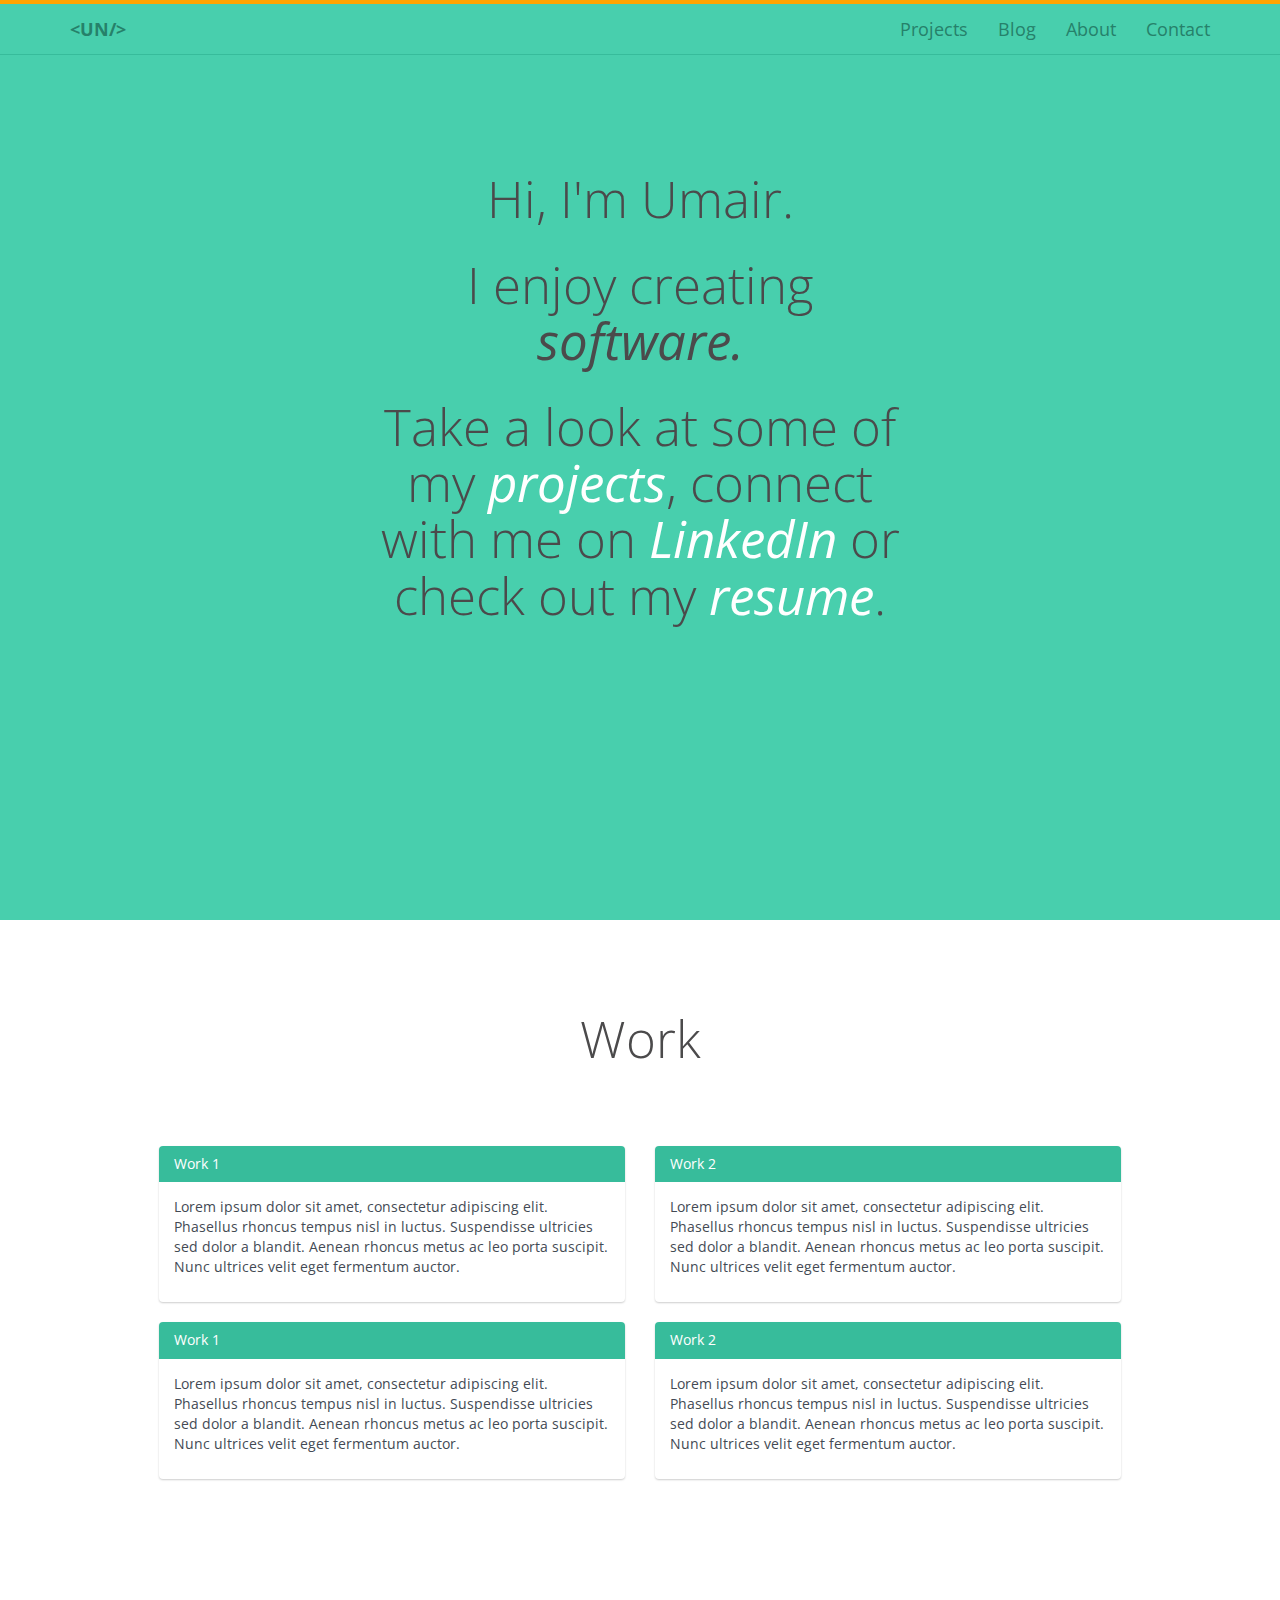
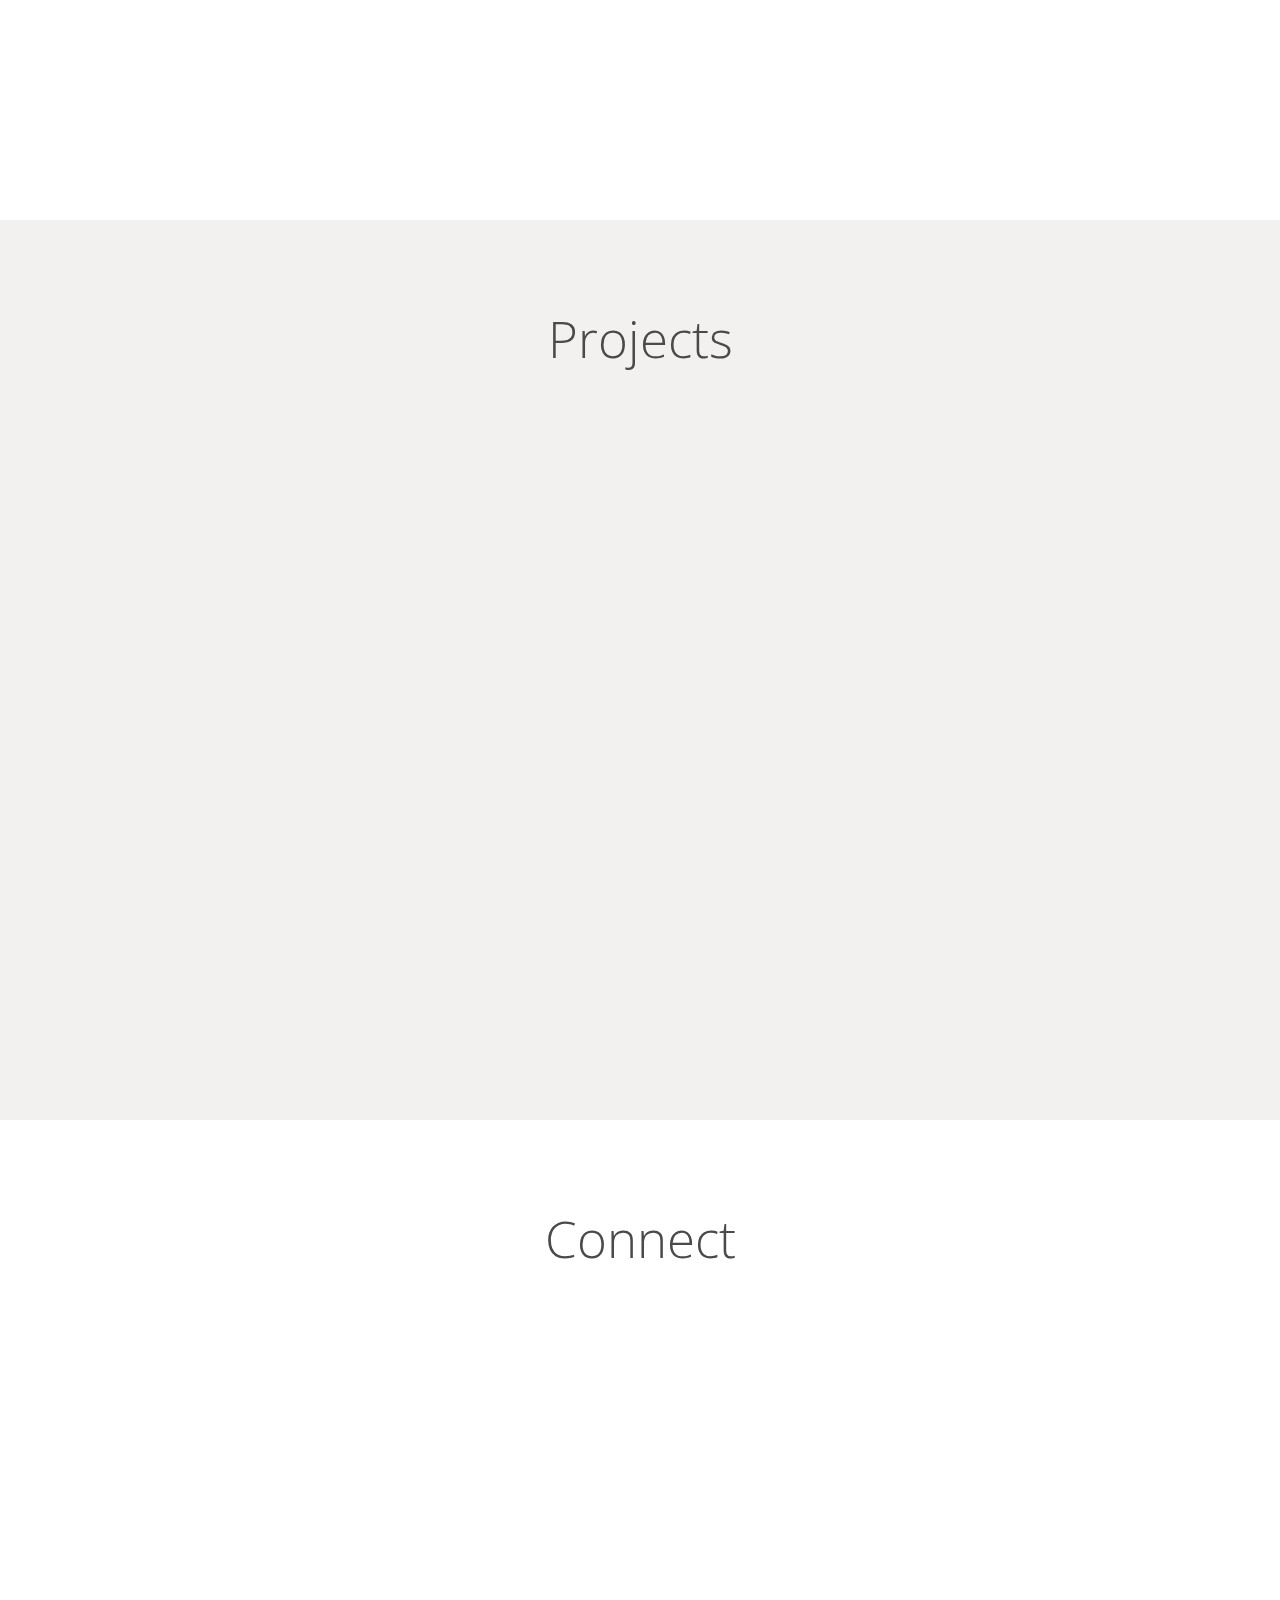
<file: index.html>
<html>
<head>
    <meta charset="utf-8">
    <meta http-equiv="X-UA-Compatible" content="IE=edge">
    <meta name="viewport" content="width=device-width, initial-scale=1">
<<<<<<< HEAD
    <link rel="stylesheet" href="https://maxcdn.bootstrapcdn.com/bootstrap/3.3.4/css/bootstrap.min.css">
    <link rel="stylesheet" href="bootflat/css/bootflat.css">
	<link rel="stylesheet" href="css/style.css">
	<link href="http://fonts.googleapis.com/css?family=Open+Sans:400,300,600,800,700,400italic,600italic,700italic,800italic,300italic" rel="stylesheet" type="text/css">
    <script src="https://ajax.googleapis.com/ajax/libs/jquery/2.1.4/jquery.min.js"></script>
    <script src="https://maxcdn.bootstrapcdn.com/bootstrap/3.3.4/js/bootstrap.min.js"></script>
=======
    <link rel="stylesheet" href="https://netdna.bootstrapcdn.com/bootstrap/3.3.0/css/bootstrap.min.css">
    <link rel="stylesheet" href="bootflat/css/bootflat.css">
    <link rel="stylesheet" href="css/style.css">
    <link href="http://fonts.googleapis.com/css?family=Open+Sans:400,300,600,800,700,400italic,600italic,700italic,800italic,300italic" rel="stylesheet" type="text/css">
>>>>>>> 049b8923e5ddb20b34a8a043e2a414d1861e7f49
    <script type="text/javascript" src="js/main.js"></script>
    <title>Umair Naveed's blog</title>
</head>
<body>
    <div class="container-fluid">
        <div class="row mint-1">
            <nav class="navbar navbar-default navbar-fixed-top mint-1">
                <div class="row">
                    <div class="accent hstretch golden-yellow"></div>
                </div>
                <div class="container">

                    <div class="navbar-header">
                        <button type="button" class="navbar-toggle collapsed" data-toggle="collapse" data-target="#navbar" aria-expanded="false" aria-controls="navbar">
                            <span class="sr-only">Toggle navigation</span>
                            <span class="icon-bar"></span>
                            <span class="icon-bar"></span>
                            <span class="icon-bar"></span>
                        </button>
                        <h3 class="big"><a class="navbar-brand" href="#">&lt;un/&gt;</a></h3>
                    </div>
                    <div id="navbar" class="navbar-collapse collapse">
                        <ul class="nav navbar-nav navbar-right">
                            <li><a href="#">Projects</a></li>
                            <li><a href="#">Blog</a></li>
                            <li><a href="#">About</a></li>
                            <li><a href="#">Contact</a></li>
                        </ul>
                    </div><!--/.nav-collapse -->
                </div>
            </nav>
        </div>
    <!--</div>-->
        <!-- Splash -->
        <section class="mint-1">
            <div class="row">
                <div class="col-xs-12 col-sm-12 col-md-6 col-md-offset-3 mint-1 upper-padding">
                    <h1 class="skinny dark-gray">Hi, I'm Umair.</h1>
                    <h1 class="skinny dark-gray">I enjoy creating <span class="emphasis">software.</span></h1>
                    <h1 class="skinny dark-gray">Take a look at some of my <a href="#projects" class="emphasis">projects</a>,
                        connect with me on <a href="#connect" class="emphasis">LinkedIn</a> or check out my <a href="#work" class="emphasis">resume</a>.</h1>
                </div>
            </div>
        </section>
        <section>
            <div class="row">
                <h1 class="skinny title dark-gray" id="work">Work</h1>
                <div class="col-md-1"></div>
                <div class="col-md-10">
                    <div class="row">
                        <div class="col-xs-12 col-sm-12 col-md-6">
                            <div class="panel panel-info">
                                <div class="panel-heading">
                                    <h3 class="panel-title">Work 1</h3>
                                </div>
                                <div class="panel-body">
                                    <p>Lorem ipsum dolor sit amet, consectetur adipiscing elit. Phasellus rhoncus tempus nisl in luctus.
                                        Suspendisse ultricies sed dolor a blandit. Aenean rhoncus metus ac leo porta suscipit.
                                        Nunc ultrices velit eget fermentum auctor. </p>
                                </div>
                            </div>
                        </div>
                        <div class="col-xs-12 col-sm-12 col-md-6">
                            <div class="panel panel-info">
                                <div class="panel-heading">
                                    <h3 class="panel-title">Work 2</h3>
                                </div>
                                <div class="panel-body">
                                    <p>Lorem ipsum dolor sit amet, consectetur adipiscing elit. Phasellus rhoncus tempus nisl in luctus.
                                        Suspendisse ultricies sed dolor a blandit. Aenean rhoncus metus ac leo porta suscipit.
                                        Nunc ultrices velit eget fermentum auctor. </p>
                                </div>
                            </div>
                        </div>
                    </div>
                    <div class="row">
                        <div class="col-xs-12 col-sm-12 col-md-6">
                            <div class="panel panel-info">
                                <div class="panel-heading">
                                    <h3 class="panel-title">Work 1</h3>
                                </div>
                                <div class="panel-body">
                                    <p>Lorem ipsum dolor sit amet, consectetur adipiscing elit. Phasellus rhoncus tempus nisl in luctus.
                                        Suspendisse ultricies sed dolor a blandit. Aenean rhoncus metus ac leo porta suscipit.
                                        Nunc ultrices velit eget fermentum auctor. </p>
                                </div>
                            </div>
                        </div>
                        <div class="col-xs-12 col-sm-12 col-md-6">
                            <div class="panel panel-info">
                                <div class="panel-heading">
                                    <h3 class="panel-title">Work 2</h3>
                                </div>
                                <div class="panel-body">
                                    <p>Lorem ipsum dolor sit amet, consectetur adipiscing elit. Phasellus rhoncus tempus nisl in luctus.
                                        Suspendisse ultricies sed dolor a blandit. Aenean rhoncus metus ac leo porta suscipit.
                                        Nunc ultrices velit eget fermentum auctor. </p>
                                </div>
                            </div>
                        </div>
                    </div>
                </div>
                <div class="col-md-1"></div>
            </div>
        </section>
        <section class="carrara">
            <div class="row">
                <h1 class="skinny dark-gray" id="projects">Projects</h1>
            </div>
        </section>
        <section>
            <div class="row">
                <h1 class="skinny dark-gray" id="connect">Connect</h1>
            </div>
        </section>
        <div class="row">
            <div class="accent hstretch golden-yellow"></div>
        </div>
    </div>
</body>
</html>
</file>
<file: css/style.css>
html, body {
    margin: 0;
    height:100%;
    width:100%;
    min-width:100%;
    padding:0;
}
body {
    /*padding-top: 60px;*/
}
/*@media (max-width: 979px) {*/
    /*body {*/
        /*padding-top: 0px;*/
    /*}*/
/*}*/
nav {
    max-width: 100%;
    min-width: 100%;
    margin: 0px;
    padding: 0px;
}
section {
    display: block;
    height:100%;
    min-width: 100%;
    width:100%;
    padding: 60px;
    box-sizing:border-box;
    overflow-y: auto;
}

/**
  *
  *  ----------  Styles for text ----------
  *
  **/
.all-caps {
    text-transform: uppercase;
}
.big {
    text-transform: uppercase;
    font-weight: bolder;
    text-align: center;
    display: block;
    text-decoration: overline;
    color: #16A085;
    padding: 0;
    margin: 0;
}
.big a {
	color: #16A085;
}
.emphasis {
    font-style: italic;
    font-weight: 400;
}

a.emphasis {
    color: #fff;
}

a.emphasis:hover {
    display: inline;
    color: #48CFAD;
    border-bottom: 3px solid #48cfad;
}
.giant {
    font-weight: 500;
    font-size: 5.5em;
    color: #fff;
    font-family: Arial;
    text-align: center;
}
.giant a {
    color: #16A085;
}
.highlighted  {
    background-color: #FFA400;
    color: #48CFAD;
    border: 5px solid #fff;
    border-top: none;
}
#navbar li {
    color: #d1293a;
}
#navbar  li:hover {
    color: #049372;
    background-color: #37BC9B;
    display: inline-block;
    border: 1px solid #fff;
    border-top: none;
}
#navbar  li:focus {
    background-color: #FFA400;
    color: #049372;
}
.navbar-right li {
    font-size:1.3em;
}
.nav-active {
    color: pink;
    font-size:0.25em;
}
.skinny {
    font-weight: 100;
    text-align: center;
    word-wrap: break-word;
}

.skinny.title {
    margin-bottom: 20px;
    padding-bottom: 60px;
}
/**
  *
  * ---------- Styles for divs ----------
  *
  **/
.accent {
    min-height: 4px;
}
.container-fluid {
    margin: 0;
    padding: 0;
}
.navbar {
    max-width: 100%;
}
.center-block {
    display: block;
    margin-left: auto;
    margin-right: auto;
}
.hstretch {
    width: 100%;
    min-width: 100%;
}
.upper-padding {
    padding-top: 60px;
}
.vstretch {
    height: 100%;
    min-height: 100%;
}
/**
  *
  * ---------- Colors ----------
  *
  **/
.carrara {
    background-color: #F2F1EF;
}
.golden-yellow {
    background-color: #FFA400;
}

.mint-1 {
    background-color: #48CFAD;
}
.mint-2 {
    background-color: #37BC9B;
}
.mountain-meadow {
    background-color: #16A085;
}
.observatory {
    background-color: #049372;
}

    /* Text */
.dark-gray {
    color: #4b4a4b;
}
.mountain-meadow-text {
    color: #16A085;
}
.white-text {
    color: #fff;
}
</file>
<file: bootflat/css/bootflat.css>
/*
 * bootflat 2.0.4
 *
 * Description: BOOTFLAT is an open source Flat UI KIT based on Bootstrap 3.2.0 CSS framework. It provides a faster, easier and less repetitive way for web developers to create elegant web apps.
 *
 * Homepage: http://bootflat.github.com/
 *
 * By @Flathemes <info@flathemes.com>
 *
 * Last modify time: 2014-09-03
 *
 * Licensed under the MIT license. Please see LICENSE for more information.
 *
 * Copyright 2013 FLATHEMES.
 *
 */

/**
 * typography
 * --------------------------------------------------
 */
body {
  font-family: 'Open Sans', 'Helvetica Neue', Helvetica, Arial, sans-serif;
  color: #434a54;
  background-color: white;
}

a {
  color: #3bafda;
  text-decoration: none;
}
a:hover, a:focus {
  color: #4fc1e9;
  text-decoration: none;
}
a:focus {
  outline: none;
}

h1,
h2,
h3,
h4,
h5,
h6,
.h1,
.h2,
.h3,
.h4,
.h5,
.h6 {
  font-family: inherit;
  font-weight: 700;
  line-height: 1.1;
  color: inherit;
}

h1 small,
h2 small,
h3 small,
h4 small,
h5 small,
h6 small,
.h1 small,
.h2 small,
.h3 small,
.h4 small,
.h5 small,
.h6 small {
  color: #e7e9ec;
}

h1,
h2,
h3 {
  margin-top: 30px;
  margin-bottom: 15px;
}

h4,
h5,
h6 {
  margin-top: 15px;
  margin-bottom: 15px;
}

h6 {
  font-weight: normal;
}

h1,
.h1 {
  font-size: 51px;
}

h2,
.h2 {
  font-size: 43px;
}

h3,
.h3 {
  font-size: 30px;
}

h4,
.h4 {
  font-size: 19px;
}

h5,
.h5 {
  font-size: 18px;
}

h6,
.h6 {
  font-size: 14px;
}

blockquote {
  border-left: 3px solid #ccd1d9;
}

.img-rounded {
          border-radius: 4px;

  -webkit-border-radius: 4px;
     -moz-border-radius: 4px;
}

.img-comment {
  margin: 24px 0;
  font-size: 15px;
  font-style: italic;
  line-height: 1.2;
}

/**
 * button
 * --------------------------------------------------
 */
.btn {
  color: white;
}
.btn, .btn.disabled, .btn[disabled] {
  background-color: #aab2bd;
  border-color: #aab2bd;
}
.btn:hover, .btn:focus, .btn:active, .btn.active {
  color: white;
  background-color: #ccd1d9;
  border-color: #ccd1d9;
  outline: none !important;
}
.btn:active, .btn.active {
  -webkit-box-shadow: inset 0 1px 2px rgba(0, 0, 0, .125);
     -moz-box-shadow: inset 0 1px 2px rgba(0, 0, 0, .125);
          box-shadow: inset 0 1px 2px rgba(0, 0, 0, .125);
}
.btn.disabled, .btn[disabled] {
  filter: alpha(opacity=45);
  opacity: .45;
}
.btn-link, .btn-link:hover, .btn-link:focus, .btn-link:active, .btn-link.active, .btn-link.disabled, .btn-link[disabled] {
  color: #3bafda;
  background-color: transparent;
  border-color: transparent;
  -webkit-box-shadow: none;
     -moz-box-shadow: none;
          box-shadow: none;
}
.btn-link:hover, .btn-link:focus {
  text-decoration: underline;
}
.btn-default {
  color: #434a54;
  border-color: #aab2bd !important;
}
.btn-default:hover, .btn-default:focus, .btn-default:active, .btn-default.active {
  background-color: #ccd1d9;
  border-color: #ccd1d9;
}
.btn-default, .btn-default.disabled, .btn-default[disabled] {
  background-color: white;
}
.open .dropdown-toggle.btn-default {
  background-color: #ccd1d9;
  border-color: #ccd1d9;
}
.btn-primary, .btn-primary:active, .btn-primary.active, .btn-primary.disabled, .btn-primary[disabled] {
  background-color: #3bafda;
  border-color: #3bafda;
}
.btn-primary:hover, .btn-primary:focus {
  background-color: #4fc1e9;
  border-color: #4fc1e9;
}
.open .dropdown-toggle.btn-primary {
  background-color: #4fc1e9;
  border-color: #4fc1e9;
}
.btn-info, .btn-info:active, .btn-info.active, .btn-info.disabled, .btn-info[disabled] {
  background-color: #37bc9b;
  border-color: #37bc9b;
}
.btn-info:hover, .btn-info:focus {
  background-color: #48cfad;
  border-color: #48cfad;
}
.open .dropdown-toggle.btn-info {
  background-color: #48cfad;
  border-color: #48cfad;
}
.btn-success, .btn-success:active, .btn-success.active, .btn-success.disabled, .btn-success[disabled] {
  background-color: #8cc152;
  border-color: #8cc152;
}
.btn-success:hover, .btn-success:focus {
  background-color: #a0d468;
  border-color: #a0d468;
}
.open .dropdown-toggle.btn-success {
  background-color: #a0d468;
  border-color: #a0d468;
}
.btn-warning, .btn-warning:active, .btn-warning.active, .btn-warning.disabled, .btn-warning[disabled] {
  background-color: #f6bb42;
  border-color: #f6bb42;
}
.btn-warning:hover, .btn-warning:focus {
  background-color: #ffce54;
  border-color: #ffce54;
}
.open .dropdown-toggle.btn-warning {
  background-color: #ffce54;
  border-color: #ffce54;
}
.btn-danger, .btn-danger:active, .btn-danger.active, .btn-danger.disabled, .btn-danger[disabled],
.btn-danger .open .dropdown-toggle.btn {
  background-color: #da4453;
  border-color: #da4453;
}
.btn-danger:hover, .btn-danger:focus {
  background-color: #ed5565;
  border-color: #ed5565;
}
.open .dropdown-toggle.btn-danger {
  background-color: #ed5565;
  border-color: #ed5565;
}

/**
 * button-group
 * --------------------------------------------------
 */
.btn-group.open .dropdown-toggle {
  -webkit-box-shadow: inset 0 1px 2px rgba(0, 0, 0, .125);
     -moz-box-shadow: inset 0 1px 2px rgba(0, 0, 0, .125);
          box-shadow: inset 0 1px 2px rgba(0, 0, 0, .125);
}
.btn-group .btn {
  border-left-color: #96a0ad;
}
.btn-group.open .btn-default.dropdown-toggle, .btn-group .btn-default:focus, .btn-group .btn-default:active, .btn-group .btn-default.active {
  color: white;
}
.btn-group .btn-primary, .btn-group .btn-primary:focus, .btn-group .btn-primary:active, .btn-group .btn-primary.active {
  border-left-color: #269ecb;
}
.btn-group .btn-success, .btn-group .btn-success:focus, .btn-group .btn-success:active, .btn-group .btn-success.active {
  border-left-color: #7ab03f;
}
.btn-group .btn-warning, .btn-group .btn-warning:focus, .btn-group .btn-warning:active, .btn-group .btn-warning.active {
  border-left-color: #efa50b;
}
.btn-group .btn-danger, .btn-group .btn-danger:focus, .btn-group .btn-danger:active, .btn-group .btn-danger.active {
  border-left-color: #d1293a;
}
.btn-group .btn-info, .btn-group .btn-info:focus, .btn-group .btn-info:active, .btn-group .btn-info.active {
  border-left-color: #2fa084;
}
.btn-group .btn:first-child, .btn-group .btn-primary:first-child, .btn-group .btn-success:first-child, .btn-group .btn-warning:first-child, .btn-group .btn-danger:first-child, .btn-group .btn-info:first-child {
  border-left-color: transparent;
}

.btn-group-vertical .btn, .btn-group-vertical .btn-group .btn-primary {
  border-top-color: #96a0ad !important;
}
.btn-group-vertical .btn-primary, .btn-group-vertical .btn-primary:focus, .btn-group-vertical .btn-primary:active, .btn-group-vertical .btn-primary.active, .btn-group-vertical .btn-group .btn-primary {
  border-top-color: #269ecb !important;
}
.btn-group-vertical .btn-success, .btn-group-vertical .btn-success:focus, .btn-group-vertical .btn-success:active, .btn-group-vertical .btn-success.active, .btn-group-vertical .btn-group .btn-success {
  border-top-color: #7ab03f !important;
}
.btn-group-vertical .btn-warning, .btn-group-vertical .btn-warning:focus, .btn-group-vertical .btn-warning:active, .btn-group-vertical .btn-warning.active, .btn-group-vertical .btn-group .btn-warning {
  border-top-color: #efa50b !important;
}
.btn-group-vertical .btn-danger, .btn-group-vertical .btn-danger:focus, .btn-group-vertical .btn-danger:active, .btn-group-vertical .btn-danger.active, .btn-group-vertical .btn-group .btn-danger {
  border-top-color: #d1293a !important;
}
.btn-group-vertical .btn-info, .btn-group-vertical .btn-info:focus, .btn-group-vertical .btn-info:active, .btn-group-vertical .btn-info.active, .btn-group-vertical .btn-group .btn-info {
  border-top-color: #2fa084 !important;
}
.btn-group-vertical .btn:not(.btn-default):first-child, .btn-group-vertical .btn-primary:first-child, .btn-group-vertical .btn-success:first-child, .btn-group-vertical .btn-warning:first-child, .btn-group-vertical .btn-danger:first-child, .btn-group-vertical .btn-info:first-child {
  border-top: none;
}

/**
 * labels and badges
 * --------------------------------------------------
 */
.label,
.badge {
  background-color: #aab2bd;
}

.label-default,
.badge-default {
  color: #434a54;
  background-color: white;
  border: 1px solid #aab2bd;
}

.label-primary,
.badge-primary {
  background-color: #3bafda;
  border-color: #3bafda;
}

.label-success,
.badge-success {
  background-color: #8cc152;
  border-color: #8cc152;
}

.label-danger,
.badge-danger {
  background-color: #da4453;
  border-color: #da4453;
}

.label-warning,
.badge-warning {
  background-color: #f6bb42;
  border-color: #f6bb42;
}

.label-info,
.badge-info {
  background-color: #37bc9b;
  border-color: #37bc9b;
}

/**
 * tooltip
 * --------------------------------------------------
 */
.tooltip-inner {
  color: white;
  background-color: #434a54;
}
.tooltip.top .tooltip-arrow, .tooltip.top-left .tooltip-arrow, .tooltip.top-right .tooltip-arrow {
  border-top-color: #434a54;
}
.tooltip.right .tooltip-arrow {
  border-right-color: #434a54;
}
.tooltip.left .tooltip-arrow {
  border-left-color: #434a54;
}
.tooltip.bottom .tooltip-arrow, .tooltip.bottom-left .tooltip-arrow, .tooltip.bottom-right .tooltip-arrow {
  border-bottom-color: #434a54;
}

/**
 * popover
 * --------------------------------------------------
 */
.popover {
  color: white;
  background-color: #434a54;
  border-color: #434a54;
}
.popover-title {
  padding-bottom: 0;
  font-weight: bold;
  color: #aab2bd;
  background-color: transparent;
  border-bottom: none;
}
.popover.top .arrow, .popover.top .arrow:after {
  border-top-color: #434a54;
}
.popover.right .arrow, .popover.right .arrow:after {
  border-right-color: #434a54;
}
.popover.bottom .arrow, .popover.bottom .arrow:after {
  border-bottom-color: #434a54;
}
.popover.left .arrow, .popover.left .arrow:after {
  border-left-color: #434a54;
}

/**
 * progress
 * --------------------------------------------------
 */
.progress {
  background-color: #e6e9ed;
  -webkit-box-shadow: none;
     -moz-box-shadow: none;
          box-shadow: none;
}
.progress-bar {
  background-color: #3bafda;
  -webkit-box-shadow: none;
     -moz-box-shadow: none;
          box-shadow: none;
}
.progress-bar-success {
  background-color: #8cc152;
}
.progress-bar-info {
  background-color: #37bc9b;
}
.progress-bar-warning {
  background-color: #f6bb42;
}
.progress-bar-danger {
  background-color: #da4453;
}

/**
 * breadcrumb
 * --------------------------------------------------
 */
.breadcrumb {
  color: #434a54;
  background-color: #e6e9ed;
}
.breadcrumb > .active {
  color: #434a54;
}
.breadcrumb a {
  color: #3bafda;
}

.breadcrumb-arrow {
  height: 36px;
  padding: 0;
  line-height: 36px;
  list-style: none;
  background-color: #e6e9ed;
}
.breadcrumb-arrow li:first-child a {
          border-radius: 4px 0 0 4px;

  -webkit-border-radius: 4px 0 0 4px;
     -moz-border-radius: 4px 0 0 4px;
}
.breadcrumb-arrow li, .breadcrumb-arrow li a, .breadcrumb-arrow li span {
  display: inline-block;
  vertical-align: top;
}
.breadcrumb-arrow li:not(:first-child) {
  margin-left: -5px;
}
.breadcrumb-arrow li + li:before {
  padding: 0;
  content: "";
}
.breadcrumb-arrow li span {
  padding: 0 10px;
}
.breadcrumb-arrow li a, .breadcrumb-arrow li:not(:first-child) span {
  height: 36px;
  padding: 0 10px 0 25px;
  line-height: 36px;
}
.breadcrumb-arrow li:first-child a {
  padding: 0 10px;
}
.breadcrumb-arrow li a {
  position: relative;
  color: white;
  text-decoration: none;
  background-color: #3bafda;
  border: 1px solid #3bafda;
}
.breadcrumb-arrow li:first-child a {
  padding-left: 10px;
}
.breadcrumb-arrow li a:before, .breadcrumb-arrow li a:after {
  position: absolute;
  top: -1px;
  width: 0;
  height: 0;
  content: '';
  border-top: 18px solid transparent;
  border-bottom: 18px solid transparent;
}
.breadcrumb-arrow li a:before {
  right: -10px;
  z-index: 3;
  border-left-color: #3bafda;
  border-left-style: solid;
  border-left-width: 11px;
}
.breadcrumb-arrow li a:after {
  right: -11px;
  z-index: 2;
  border-left: 11px solid #2494be;
}
.breadcrumb-arrow li a:hover, .breadcrumb-arrow li a:focus {
  background-color: #4fc1e9;
  border: 1px solid #4fc1e9;
}
.breadcrumb-arrow li a:hover:before, .breadcrumb-arrow li a:focus:before {
  border-left-color: #4fc1e9;
}
.breadcrumb-arrow li a:active {
  background-color: #2494be;
  border: 1px solid #2494be;
}
.breadcrumb-arrow li a:active:before, .breadcrumb-arrow li a:active:after {
  border-left-color: #2494be;
}
.breadcrumb-arrow li span {
  color: #434a54;
}

/**
 * pagination
 * --------------------------------------------------
 */
.pagination > li > a, .pagination > li > span {
  color: #434a54;
  background-color: white;
  border-color: #ccd1d9;
}
.pagination > li > a:hover, .pagination > li > span:hover, .pagination > li > a:focus, .pagination > li > span:focus {
  color: white;
  background-color: #ccd1d9;
  border-color: #ccd1d9;
}
.pagination > .active > a, .pagination > .active > span, .pagination > .active > a:hover, .pagination > .active > span:hover, .pagination > .active > a:focus, .pagination > .active > span:focus {
  color: white;
  background-color: #8cc152;
  border-color: #8cc152;
}
.pagination > .disabled > span, .pagination > .disabled > span:hover, .pagination > .disabled > span:focus, .pagination > .disabled > a, .pagination > .disabled > a:hover, .pagination > .disabled > a:focus {
  color: #e6e9ed;
  background-color: white;
  border-color: #ccd1d9;
}

/**
 * pager
 * --------------------------------------------------
 */
.pager li > a, .pager li > span {
  color: white;
  background-color: #8cc152;
  border-color: #8cc152;
}
.pager li > a:hover, .pager li > a:focus {
  background-color: #a0d468;
  border-color: #a0d468;
}
.pager .disabled > a, .pager .disabled > a:hover, .pager .disabled > a:focus, .pager .disabled > span {
  color: #e6e9ed;
  background-color: white;
  border-color: #e6e9ed;
}

/**
 * form
 * --------------------------------------------------
 */
.form-control {
  color: #434a54;
  border-color: #aab2bd;
}
.form-control, .form-control:focus {
  -webkit-box-shadow: none;
     -moz-box-shadow: none;
          box-shadow: none;
}
.form-control:focus {
  border-color: #3bafda;
}
.form-control::-moz-placeholder, .form-control:-ms-input-placeholder, .form-control::-webkit-input-placeholder {
  color: #e6e9ed;
}
.form-control.disabled, .form-control[disabled] {
  background-color: #e6e9ed;
  border-color: #e6e9ed;
}

.input-group-btn .btn + .btn {
  border-color: #96a0ad;
  border-style: solid;
  border-width: 1px;
}
.input-group-btn .btn + .btn.btn-default {
  border-color: #ededed;
}
.input-group-btn .btn + .btn.btn-primary {
  border-color: #269ecb;
}
.input-group-btn .btn + .btn.btn-info {
  border-color: #2fa084;
}
.input-group-btn .btn + .btn.btn-success {
  border-color: #7ab03f;
}
.input-group-btn .btn + .btn.btn-warning {
  border-color: #f4af20;
}
.input-group-btn .btn + .btn.btn-danger {
  border-color: #d1293a;
}

.input-group-addon {
  color: white;
  background-color: #aab2bd;
  border-color: #96a0ad;
}
.input-group-addon .radio, .input-group-addon .checkbox {
  margin: -3px 0 -4px !important;
}

.form-search .search-query, .form-search .search-query:first-child, .form-search .search-query:last-child {
  padding: 0 17px;
          border-radius: 17px;

  -webkit-border-radius: 17px;
     -moz-border-radius: 17px;
}
.input-group .form-control:last-child {
          border-top-left-radius: 0;
          border-bottom-left-radius: 0;

  -webkit-border-top-left-radius: 0;
  -moz-border-radius-topleft: 0;
  -webkit-border-bottom-left-radius: 0;
  -moz-border-radius-bottomleft: 0;
}
.input-group .form-control:first-child {
          border-top-right-radius: 0;
          border-bottom-right-radius: 0;

  -webkit-border-top-right-radius: 0;
  -moz-border-radius-topright: 0;
  -webkit-border-bottom-right-radius: 0;
  -moz-border-radius-bottomright: 0;
}
.form-search .btn {
          border-radius: 17px;

  -webkit-border-radius: 17px;
     -moz-border-radius: 17px;
}

.search-only {
  position: relative;
}
.search-only .search-icon {
  position: absolute;
  top: 2px;
  left: 8.5px;
  z-index: 20;
  width: 30px;
  font-size: 17px;
  line-height: 30px;
  color: #e6e9ed;
  text-align: center;
}
.search-only .form-control:last-child {
  padding-left: 40px;
}

.has-success .help-block, .has-success .control-label, .has-success .radio, .has-success .checkbox, .has-success .radio-inline, .has-success .checkbox-inline {
  color: #8cc152;
}
.has-success .form-control {
  border-color: #8cc152;
  -webkit-box-shadow: none;
     -moz-box-shadow: none;
          box-shadow: none;
}
.has-success .form-control:focus {
  border-color: #8cc152;
  -webkit-box-shadow: none;
     -moz-box-shadow: none;
          box-shadow: none;
}
.has-success .input-group-addon {
  background-color: #8cc152;
  border-color: #8cc152;
}
.has-success .form-control-feedback {
  color: #8cc152;
}

.has-warning .help-block, .has-warning .control-label, .has-warning .radio, .has-warning .checkbox, .has-warning .radio-inline, .has-warning .checkbox-inline {
  color: #f6bb42;
}
.has-warning .form-control {
  border-color: #f6bb42;
  -webkit-box-shadow: none;
     -moz-box-shadow: none;
          box-shadow: none;
}
.has-warning .form-control:focus {
  border-color: #f6bb42;
  -webkit-box-shadow: none;
     -moz-box-shadow: none;
          box-shadow: none;
}
.has-warning .input-group-addon {
  background-color: #f6bb42;
  border-color: #f6bb42;
}
.has-warning .form-control-feedback {
  color: #f6bb42;
}

.has-error .help-block, .has-error .control-label, .has-error .radio, .has-error .checkbox, .has-error .radio-inline, .has-error .checkbox-inline {
  color: #da4453;
}
.has-error .form-control {
  border-color: #da4453;
  -webkit-box-shadow: none;
     -moz-box-shadow: none;
          box-shadow: none;
}
.has-error .form-control:focus {
  border-color: #da4453;
  -webkit-box-shadow: none;
     -moz-box-shadow: none;
          box-shadow: none;
}
.has-error .input-group-addon {
  background-color: #da4453;
  border-color: #da4453;
}
.has-error .form-control-feedback {
  color: #da4453;
}

/**
 * stepper
 * --------------------------------------------------
 */
.stepper .stepper-input {
  overflow: hidden;

  -moz-appearance: textfield;
}
.stepper .stepper-input::-webkit-inner-spin-button, .stepper .stepper-input::-webkit-outer-spin-button {
  -webkit-appearance: none;
  margin: 0;
}
.stepper .stepper-arrow {
  position: absolute;
  right: 15px;
  display: block;
  width: 20px;
  height: 50%;
  text-indent: -99999px;
  cursor: pointer;
  background-color: #3bafda;
}
.stepper .stepper-arrow:hover, .stepper .stepper-arrow:active {
  background-color: #4fc1e9;
}
.stepper .up {
  top: 0;
  border: 1px solid #269ecb;
          border-top-right-radius: 3px;

  -webkit-border-top-right-radius: 3px;
  -moz-border-radius-topright: 3px;
}
.stepper .down {
  bottom: 0;
          border-bottom-right-radius: 3px;

  -webkit-border-bottom-right-radius: 3px;
  -moz-border-radius-bottomright: 3px;
}
.stepper .up::before, .stepper .down::before {
  position: absolute;
  width: 0;
  height: 0;
  content: "";
  border-right: 4px solid transparent;
  border-left: 4px solid transparent;
}
.stepper .up::before {
  top: 5px;
  left: 5px;
  border-bottom: 4px solid white;
}
.stepper .down:before {
  bottom: 5px;
  left: 6px;
  border-top: 4px solid white;
}
.stepper.disabled .stepper-arrow {
  background-color: #3bafda;
  filter: alpha(opacity=45);
  opacity: .45;
}

.selecter {
  position: relative;
  z-index: 1;
  display: block;
  max-width: 100%;
  outline: none;
  /* Open */
  /* 'Cover' Positioning */
  /* 'Bottom' Positioning */
  /* 'Bottom' + 'Cover' Positioning */
  /* Multiple Select */
  /* 'Disabled' State */
  /* Scroller Support */
}
.selecter .selecter-element {
  position: absolute;
  left: 0;
  z-index: 0;
  display: none;
  width: 100%;
  height: 100%;
  filter: alpha(opacity=0);
  opacity: 0;

  *left: -999999px;
}
.selecter .selecter-element, .selecter .selecter-element:focus {
  outline: none;

  -webkit-tap-highlight-color: rgba(255, 255, 255, 0);
  -webkit-tap-highlight-color: transparent;
}
.selecter .selecter-selected {
  position: relative;
  z-index: 2;
  display: block;
  padding: 6px 10px;
  overflow: hidden;
  text-overflow: clip;
  cursor: pointer;
  background-color: white;
  border: 1px solid #aab2bd;
          border-radius: 4px;

  -webkit-border-radius: 4px;
     -moz-border-radius: 4px;
}
.selecter .selecter-selected:after {
  position: absolute;
  top: 14px;
  right: 10px;
  width: 0;
  height: 0;
  content: "";
  border-top: 4px solid black;
  border-right: 4px solid transparent;
  border-left: 4px solid transparent;
}
.selecter .selecter-options {
  position: absolute;
  top: 100%;
  left: 0;
  z-index: 50;
  display: none;
  width: 100%;
  max-height: 260px;
  overflow: auto;
  overflow-x: hidden;
  background-color: white;
  border: 1px solid #aab2bd;
  border-width: 0 1px 1px;
          border-radius: 0 0 4px 4px;
  -webkit-box-shadow: 0 6px 12px rgba(0, 0, 0, .175);
     -moz-box-shadow: 0 6px 12px rgba(0, 0, 0, .175);
          box-shadow: 0 6px 12px rgba(0, 0, 0, .175);

  -webkit-border-radius: 0 0 4px 4px;
     -moz-border-radius: 0 0 4px 4px;
  *width: auto;
}
.selecter .selecter-group {
  display: block;
  padding: 5px 10px 4px;
  font-size: 11px;
  color: #aab2bd;
  text-transform: uppercase;
  background-color: #f5f7fa;
  border-bottom: 1px solid #e6e9ed;
}
.selecter .selecter-item {
  display: block;
  width: 100%;
  padding: 6px 10px;
  margin: 0;
  overflow: hidden;
  text-overflow: ellipsis;
  cursor: pointer;
  background-color: white;
  border-bottom: 1px solid #e6e9ed;
}
.selecter .selecter-item.selected {
  color: white;
  background-color: #3bafda;
  border-bottom-color: #4fc1e9;
}
.selecter .selecter-item.disabled {
  color: #aab2bd;
  cursor: default;
}
.selecter .selecter-item:first-child {
          border-radius: 0;

  -webkit-border-radius: 0;
     -moz-border-radius: 0;
}
.selecter .selecter-item:last-child {
  border-bottom: 0;
          border-radius: 0 0 4px 4px;

  -webkit-border-radius: 0 0 4px 4px;
     -moz-border-radius: 0 0 4px 4px;
}
.selecter .selecter-item:hover {
  background-color: #e6e9ed;
}
.selecter .selecter-item.selected:hover {
  background-color: #3bafda;
}
.selecter .selecter-item.disabled:hover, .selecter:hover .selecter-selected, .selecter.disabled .selecter-item:hover {
  background-color: white;
}
.selecter.open {
  z-index: 3;
  outline: 0;
}
.selecter.open .selecter-selected {
  z-index: 51;
  border: 1px solid #3bafda;
          border-radius: 4px 4px 0 0;

  -webkit-border-radius: 4px 4px 0 0;
     -moz-border-radius: 4px 4px 0 0;
}
.selecter.open .selecter-selected, .selecter.focus .selecter-selected {
  background-color: white;
}
.selecter.cover .selecter-options {
  top: 0;
  border-width: 1px;
          border-radius: 4px;

  -webkit-border-radius: 4px;
     -moz-border-radius: 4px;
}
.selecter.cover .selecter-options .selecter-item.first {
          border-radius: 4px 4px 0 0;

  -webkit-border-radius: 4px 4px 0 0;
     -moz-border-radius: 4px 4px 0 0;
}
.selecter.cover.open .selecter-selected {
  z-index: 49;
          border-radius: 4px 4px 0 0;

  -webkit-border-radius: 4px 4px 0 0;
     -moz-border-radius: 4px 4px 0 0;
}
.selecter.bottom .selecter-options {
  top: auto;
  bottom: 100%;
  border-width: 1px 1px 0;
}
.selecter.bottom .selecter-item:last-child {
  border: none;
          border-radius: 0;

  -webkit-border-radius: 0;
     -moz-border-radius: 0;
}
.selecter.bottom.open .selecter-selected {
          border-radius: 0 0 4px 4px;

  -webkit-border-radius: 0 0 4px 4px;
     -moz-border-radius: 0 0 4px 4px;
}
.selecter.bottom.open .selecter-options {
          border-radius: 4px 4px 0 0;

  -webkit-border-radius: 4px 4px 0 0;
     -moz-border-radius: 4px 4px 0 0;
}
.selecter.bottom.cover .selecter-options {
  top: auto;
  bottom: 0;
}
.selecter.bottom.cover.open .selecter-selected, .selecter.bottom.cover.open .selecter-options {
          border-radius: 4px;

  -webkit-border-radius: 4px;
     -moz-border-radius: 4px;
}
.selecter.multiple .selecter-options {
  position: static;
  display: block;
  width: 100%;
  border-width: 1px;
          border-radius: 4px;
  box-shadow: none;

  -webkit-border-radius: 4px;
     -moz-border-radius: 4px;
}
.selecter.disabled .selecter-selected {
  color: #aab2bd;
  cursor: default;
  background-color: #e6e9ed;
  border-color: #e6e9ed;
}
.selecter.disabled .selecter-options {
  background-color: #e6e9ed;
  border-color: #e6e9ed;
}
.selecter.disabled .selecter-group, .selecter.disabled .selecter-item {
  color: #aab2bd;
  cursor: default;
  background-color: #e6e9ed;
  border-color: #e6e9ed;
}
.selecter.disabled .selecter-item.selected {
  color: white;
  background-color: #3bafda;
  filter: alpha(opacity=45);
  opacity: .45;
}
.selecter .selecter-options.scroller {
  overflow: hidden;
}
.selecter .selecter-options.scroller .scroller-content {
  max-height: 260px;
  padding: 0;
}

/**
 * checkbox and radio
 * --------------------------------------------------
 */
.checkbox, .radio {
  padding-left: 0;
  margin-top: 0;
}

.checkbox label, .radio label {
  position: relative;
  top: 2px;
  padding-left: 5px;
}

.icheckbox_flat,
.iradio_flat {
  display: inline-block;
  width: 20px;
  height: 20px;
  padding: 0 !important;
  margin: 0;
  vertical-align: middle;
  cursor: pointer;
  background: url("../bootflat/img/check_flat/default.png") no-repeat;
  border: none;

  *display: inline;
}

.icheckbox_flat {
  background-position: 0 0;
}
.icheckbox_flat.checked {
  background-position: -22px 0;
}
.icheckbox_flat.disabled {
  cursor: default;
  background-position: -44px 0;
}
.icheckbox_flat.checked.disabled {
  background-position: -66px 0;
}

.iradio_flat {
  background-position: -88px 0;
}
.iradio_flat.checked {
  background-position: -110px 0;
}
.iradio_flat.disabled {
  cursor: default;
  background-position: -132px 0;
}
.iradio_flat.checked.disabled {
  background-position: -154px 0;
}

/**
 * toggle
 * --------------------------------------------------
 */
.toggle {
  height: 32px;
}
.toggle input[type="checkbox"], .toggle input[type="radio"] {
  width: 0;
  height: 0;
  padding: 0;
  margin: 0;
  text-indent: -100000px;
  filter: alpha(opacity=0);
  opacity: 0;
}
.toggle .handle {
  position: relative;
  top: -20px;
  left: 0;
  display: block;
  width: 50px;
  height: 32px;
  background-color: white;
          border-radius: 19px;
  -webkit-box-shadow: inset 0 0 0 1px #b8bfc8;
     -moz-box-shadow: inset 0 0 0 1px #b8bfc8;
          box-shadow: inset 0 0 0 1px #b8bfc8;

  -webkit-border-radius: 19px;
     -moz-border-radius: 19px;
}
.toggle .handle:before, .toggle .handle:after {
  position: absolute;
  top: 1px;
  left: 1px;
  display: block;
  width: 30px;
  height: 30px;
  content: "";
  background-color: white;
          border-radius: 30px;
  -webkit-box-shadow: inset 0 0 0 1px #b8bfc8, 1px 1px 1px #c7ccd3;
     -moz-box-shadow: inset 0 0 0 1px #b8bfc8, 1px 1px 1px #c7ccd3;
          box-shadow: inset 0 0 0 1px #b8bfc8, 1px 1px 1px #c7ccd3;
  -webkit-transition: all .25s ease-in-out;
     -moz-transition: all .25s ease-in-out;
          transition: all .25s ease-in-out;

  -webkit-border-radius: 30px;
     -moz-border-radius: 30px;
}
.toggle input[type="checkbox"]:disabled + .handle, .toggle input[type="radio"]:disabled + .handle, .toggle input[type="checkbox"]:disabled + .handle:before, .toggle input[type="radio"]:disabled + .handle:before, .toggle input[type="checkbox"]:disabled + .handle:after, .toggle input[type="radio"]:disabled + .handle:after {
  background-color: #e6e9ed;
  filter: alpha(opacity=60);
  opacity: .6;
}
.toggle input[type="checkbox"]:checked + .handle:before, .toggle input[type="radio"]:checked + .handle:before {
  width: 50px;
  background-color: #a0d468;
}
.toggle input[type="checkbox"]:checked + .handle:after, .toggle input[type="radio"]:checked + .handle:after {
  left: 20px;
  -webkit-box-shadow: inset 0 0 0 1px #f5f7fa, 1px 1px 1px #c7ccd3;
     -moz-box-shadow: inset 0 0 0 1px #f5f7fa, 1px 1px 1px #c7ccd3;
          box-shadow: inset 0 0 0 1px #f5f7fa, 1px 1px 1px #c7ccd3;
}

/**
 * calendar
 * --------------------------------------------------
 */
.calendar {
  padding: 20px;
  color: white;
  background-color: #fd9883;
          border-radius: 4px;
  -webkit-box-shadow: 0 1px 2px rgba(0, 0, 0, .2);
     -moz-box-shadow: 0 1px 2px rgba(0, 0, 0, .2);
          box-shadow: 0 1px 2px rgba(0, 0, 0, .2);

  -webkit-border-radius: 4px;
     -moz-border-radius: 4px;
}
.calendar .unit {
  float: left;
  width: 14.28%;
  text-align: center;
}
.calendar .years .prev {
  text-align: left;
}
.calendar .years .next {
  text-align: right;
}
.calendar .years .prev em, .calendar .years .next em {
  position: relative;
  display: inline-block;
  width: 34px;
  height: 34px;
  cursor: pointer;
  border: 1px solid white;
          border-radius: 50%;

  -webkit-border-radius: 50%;
     -moz-border-radius: 50%;
}
.calendar .years .prev em:before, .calendar .years .next em:before {
  position: absolute;
  display: block;
  width: 0;
  height: 0;
  margin-top: 6px;
  font-size: 0;
  content: "";
  border-style: solid;
  border-width: 7px;
}
.calendar .years .prev em:before {
  top: 3px;
  left: 4px;
  border-color: transparent white transparent transparent;
}
.calendar .years .next em:before {
  top: 3px;
  left: 13px;
  border-color: transparent transparent transparent white;
}
.calendar .years .prev em:hover, .calendar .years .next em:hover, .calendar .years .prev em:active, .calendar .years .next em:active {
  border-color: #e9573f;
}
.calendar .years .prev em:hover:before, .calendar .years .prev em:active:before {
  border-color: transparent #e9573f transparent transparent;
}
.calendar .years .next em:hover:before, .calendar .years .next em:active:before {
  border-color: transparent transparent transparent #e9573f;
}
.calendar .years .monyear {
  float: left;
  width: 71.42%;
  height: 34px;
  line-height: 34px;
  text-align: center;
}
.calendar .days {
  padding-top: 15px;
  margin-top: 15px;
  border-top: 1px solid #ee7f6d;
}
.calendar .days .unit {
  height: 34px;
  margin-bottom: 3px;
  line-height: 34px;
  text-align: center;
}
.calendar .days .unit b {
  width: 34px;
  height: 34px;
  font-weight: normal;
          border-radius: 50%;

  -webkit-border-radius: 50%;
     -moz-border-radius: 50%;
}
.calendar .days .unit:hover b, .calendar .days .unit:active b, .calendar .days .unit.active b {
  display: inline-block;
  color: #e9573f;
  cursor: pointer;
  background-color: white;
  -webkit-transition: all .2s ease-in-out;
     -moz-transition: all .2s ease-in-out;
          transition: all .2s ease-in-out;
}
.calendar .days .unit.older b {
  width: auto;
  height: auto;
  color: #e9573f;
  cursor: default;
  background-color: transparent;
}

/**
 * pricing
 * --------------------------------------------------
 */
.pricing ul {
  padding: 0;
  list-style: none;
}
.pricing .unit {
  position: relative;
  display: inline-block;
  min-width: 250px;
  text-align: center;
          border-radius: 4px;
  -webkit-box-shadow: 0 1px 2px rgba(0, 0, 0, .2);
     -moz-box-shadow: 0 1px 2px rgba(0, 0, 0, .2);
          box-shadow: 0 1px 2px rgba(0, 0, 0, .2);

  -webkit-border-radius: 4px;
     -moz-border-radius: 4px;
}
.pricing .unit.active {
  top: 5px;
  z-index: 1;
  margin-right: -36px;
  margin-left: -36px;
  -webkit-box-shadow: 0 0 8px rgba(0, 0, 0, .6);
     -moz-box-shadow: 0 0 8px rgba(0, 0, 0, .6);
          box-shadow: 0 0 8px rgba(0, 0, 0, .6);
}
.pricing .unit.active .price-title h3 {
  font-size: 40px;
}
@media screen and (max-width: 767px) {
  .pricing .unit {
    display: block;
    margin-bottom: 20px;
  }
  .pricing .unit.active {
    top: 0;
    margin-right: 0;
    margin-left: 0;
  }
  .pricing .unit.active .price-title h3 {
    font-size: 30px;
  }
}
.pricing .price-title {
  padding: 20px 20px 10px;
  color: #fff;
          border-top-left-radius: 4px;
          border-top-right-radius: 4px;

  -webkit-border-top-left-radius: 4px;
  -moz-border-radius-topleft: 4px;
  -webkit-border-top-right-radius: 4px;
  -moz-border-radius-topright: 4px;
}
.pricing .price-title h3, .pricing .price-title h3 > p {
  margin: 0;
}
.pricing .price-body {
  padding: 20px 20px 10px;
}
.pricing .price-body ul {
  padding-top: 10px;
}
.pricing .price-body li {
  margin-bottom: 10px;
}
.pricing .price-body h4 {
  margin: 0;
}
.pricing .price-foot {
  padding: 20px;
  background-color: #e6e9ed;
          border-bottom-right-radius: 4px;
          border-bottom-left-radius: 4px;

  -webkit-border-bottom-left-radius: 4px;
  -moz-border-radius-bottomleft: 4px;
  -webkit-border-bottom-right-radius: 4px;
  -moz-border-radius-bottomright: 4px;
}
.pricing .price-primary .price-title {
  background-color: #4fc1e9;
}
.pricing .price-primary .price-body {
  background-color: #d7f1fa;
}
.pricing .price-primary .price-body ul {
  border-top: 1px solid #aae1f4;
}
.pricing .price-success .price-title {
  background-color: #a0d468;
}
.pricing .price-success .price-body {
  background-color: #ebf6df;
}
.pricing .price-success .price-body ul {
  border-top: 1px solid #d2ebb7;
}
.pricing .price-warning .price-title {
  background-color: #ffce54;
}
.pricing .price-warning .price-body {
  background-color: #fffaed;
}
.pricing .price-warning .price-body ul {
  border-top: 1px solid #ffebba;
}

/**
 * alert
 * --------------------------------------------------
 */
.alert h4 {
  margin-bottom: 10px;
  font-weight: bold;
}
.alert-dismissable .close {
  color: black;
}
.alert-info {
  background-color: #7cd1ef;
  border: #4fc1e9;
}
.alert-warning {
  background-color: #ffdd87;
  border: #ffce54;
}
.alert-danger {
  background-color: #f2838f;
  border: #ed5565;
}
.alert-success {
  background-color: #b9df90;
  border: #a0d468;
}
.alert .alert-link {
  text-decoration: underline;
  cursor: pointer;
  filter: alpha(opacity=65);
  opacity: .65;
}
.alert .alert-link:hover, .alert .alert-link:focus {
  filter: alpha(opacity=45);
  opacity: .45;
}
.alert .btn-link, .alert .btn-link:hover, .alert .btn-link:focus {
  color: black;
  filter: alpha(opacity=65);
  opacity: .65;
}
.alert .btn-link:focus, .alert .btn-link:hover {
  text-decoration: none;
  filter: alpha(opacity=40);
  opacity: .4;
}

/**
 * tab
 * --------------------------------------------------
 */
.nav-tabs {
  background-color: #e6e9ed;
  border-bottom: none;
          border-radius: 4px 4px 0 0;

  -webkit-border-radius: 4px 4px 0 0;
     -moz-border-radius: 4px 4px 0 0;
}
.nav-tabs > li {
  margin-bottom: 0;
  border-left: 1px solid #ccd1d9;
}
.nav-tabs > li:first-child {
  border-left: none;
}
.nav-tabs > li > a {
  margin-right: 0;
  color: #434a54;
  border: none;
          border-radius: 0;

  -webkit-border-radius: 0;
     -moz-border-radius: 0;
}
.nav-tabs > li:first-child > a {
          border-radius: 4px 0 0 0;

  -webkit-border-radius: 4px 0 0 0;
     -moz-border-radius: 4px 0 0 0;
}
.nav-tabs > li > a:focus, .nav-tabs > li > a:hover {
  background-color: #f5f7fa;
  border: none;
}
.nav-tabs > li.active > a, .nav-tabs > li.active > a:focus, .nav-tabs > li.active > a:hover {
  background-color: white !important;
  border: none;
}
.nav-tabs .dropdown-toggle, .nav-tabs .dropdown-toggle:hover, .nav-tabs .dropdown-toggle:focus {
  color: #434a54;
}
.nav-tabs li.dropdown.open .dropdown-toggle {
  color: #434a54;
  background-color: #f5f7fa;
}
.nav-tabs li.dropdown.active.open .dropdown-toggle {
  color: #434a54;
}
.nav-tabs li.dropdown.active.open .dropdown-toggle .caret, .nav-tabs li.dropdown.active .dropdown-toggle .caret {
  border-top-color: #434a54;
  border-bottom-color: #434a54;
}
.nav-tabs li.dropdown.open .caret, .nav-tabs li.dropdown.open.active .caret, .nav-tabs li.dropdown.open a:hover .caret, .nav-tabs li.dropdown.open a:focus .caret, .nav-tabs .dropdown-toggle .caret, .nav-tabs .dropdown-toggle:hover .caret, .nav-tabs .dropdown-toggle:focus .caret {
  border-top-color: #434a54;
  border-bottom-color: #434a54;
}
.nav-tabs.nav-justified > li > a {
  margin-bottom: 0;
  text-align: center;
}
.nav-tabs.nav-justified > .dropdown .dropdown-menu {
  top: auto;
  left: auto;
}
.nav-tabs.nav-justified > li > a {
          border-radius: 0;

  -webkit-border-radius: 0;
     -moz-border-radius: 0;
}
.nav-tabs.nav-justified > li:first-child > a {
          border-radius: 4px 0 0 0;

  -webkit-border-radius: 4px 0 0 0;
     -moz-border-radius: 4px 0 0 0;
}
.nav-tabs.nav-justified > li:last-child > a {
          border-radius: 0 4px 0 0;

  -webkit-border-radius: 0 4px 0 0;
     -moz-border-radius: 0 4px 0 0;
}
.nav-tabs.nav-justified > .active > a, .nav-tabs.nav-justified > .active > a:hover, .nav-tabs.nav-justified > .active > a:focus {
  border: none;
}
@media (min-width: 768px) {
  .nav-tabs.nav-justified > li > a {
    border-bottom: none;
            border-radius: 0;

    -webkit-border-radius: 0;
       -moz-border-radius: 0;
  }
  .nav-tabs.nav-justified > .active > a, .nav-tabs.nav-justified > .active > a:hover, .nav-tabs.nav-justified > .active > a:focus {
    border-bottom: none;
  }
}
.tab-content {
  padding: 10px;
}

.tabs-below .nav-tabs {
          border-radius: 0 0 4px 4px;

  -webkit-border-radius: 0 0 4px 4px;
     -moz-border-radius: 0 0 4px 4px;
}
.tabs-below .nav-tabs > li:first-child > a {
          border-radius: 0 0 0 4px;

  -webkit-border-radius: 0 0 0 4px;
     -moz-border-radius: 0 0 0 4px;
}
.tabs-below .nav-tabs.nav-justified > li:last-child > a {
          border-radius: 0 0 4px 0;

  -webkit-border-radius: 0 0 4px 0;
     -moz-border-radius: 0 0 4px 0;
}

.tabs-left .nav-tabs > li,
.tabs-right .nav-tabs > li {
  float: none;
  border-top: 1px solid #ccd1d9;
  border-left: none;
}

.tabs-left .nav-tabs > li:first-child,
.tabs-right .nav-tabs > li:first-child {
  border-top: none;
}

.tabs-left .nav-tabs > li > a,
.tabs-right .nav-tabs > li > a {
  min-width: 74px;
  margin-right: 0;
}

.tabs-left .nav-tabs {
  float: left;
  margin-right: 19px;
          border-radius: 4px 0 0 4px;

  -webkit-border-radius: 4px 0 0 4px;
     -moz-border-radius: 4px 0 0 4px;
}
.tabs-left .nav-tabs > li:first-child > a {
          border-radius: 4px 0 0 0;

  -webkit-border-radius: 4px 0 0 0;
     -moz-border-radius: 4px 0 0 0;
}
.tabs-left .nav-tabs > li:last-child > a {
          border-radius: 0 0 0 4px;

  -webkit-border-radius: 0 0 0 4px;
     -moz-border-radius: 0 0 0 4px;
}

.tabs-right .nav-tabs {
  float: right;
  margin-left: 19px;
          border-radius: 0 4px 4px 0;

  -webkit-border-radius: 0 4px 4px 0;
     -moz-border-radius: 0 4px 4px 0;
}
.tabs-right .nav-tabs > li:first-child > a {
          border-radius: 0 4px 0 0;

  -webkit-border-radius: 0 4px 0 0;
     -moz-border-radius: 0 4px 0 0;
}
.tabs-right .nav-tabs > li:last-child > a {
          border-radius: 0 0 4px 0;

  -webkit-border-radius: 0 0 4px 0;
     -moz-border-radius: 0 0 4px 0;
}

/**
 * pill
 * --------------------------------------------------
 */
.nav-pills > li.active > a, .nav-pills > li.active > a:hover, .nav-pills > li.active > a:focus {
  color: white;
  background-color: #3bafda;
}
.nav-pills > li > a {
  color: #3bafda;
}
.nav-pills > li > a:hover {
  color: #434a54;
  background-color: #e6e9ed;
}
.nav-pills > .active > a > .badge {
  color: #3bafda;
}
.nav-pills .open > a, .nav-pills .open > a:focus, .nav-pills .open > a:hover {
  color: #434a54;
  background-color: #e6e9ed;
}

/**
 * navbar
 * --------------------------------------------------
 */
.navbar-form {
  padding: 0 !important;
}

.navbar-default {
  background-color: #37bc9b;
  border-color: #37bc9b;
}
.navbar-default .navbar-brand, .navbar-default .navbar-link, .navbar-default .btn-link {
  color: #26816a;
}
.navbar-default .navbar-brand:hover, .navbar-default .navbar-brand:focus, .navbar-default .navbar-link:hover, .navbar-default .btn-link:hover, .navbar-default .btn-link:focus {
  color: white;
  background-color: transparent;
}
.navbar-default .navbar-text, .navbar-default .navbar-nav > li > a {
  color: #26816a;
}
.navbar-default .navbar-nav > li > a:hover, .navbar-default .navbar-nav > li > a:focus {
  color: white;
}
.navbar-default .navbar-nav > .active > a, .navbar-default .navbar-nav > .active > a:hover, .navbar-default .navbar-nav > .active > a:focus {
  color: white;
  background-color: #48cfad;
}
.navbar-default .btn-link[disabled]:hover, fieldset[disabled] .navbar-default .btn-link:hover, .navbar-default .btn-link[disabled]:focus, fieldset[disabled] .navbar-default .btn-link:focus, .navbar-default .navbar-nav > .disabled > a, .navbar-default .navbar-nav > .disabled > a:hover, .navbar-default .navbar-nav > .disabled > a:focus {
  color: #2e9c81;
  background-color: transparent;
}
.navbar-default .navbar-toggle {
  background-color: #26816a;
  border-color: #26816a;
}
.navbar-default .navbar-toggle:hover, .navbar-default .navbar-toggle:focus {
  background-color: #2b957a;
  border-color: #2b957a;
}
.navbar-default .navbar-toggle .icon-bar {
  background-color: #37bc9b;
}
.navbar-default .navbar-collapse, .navbar-default .navbar-form {
  border-color: #48cfad;
}
.navbar-default .navbar-nav > .open > a, .navbar-default .navbar-nav > .open > a:hover, .navbar-default .navbar-nav > .open > a:focus {
  color: white;
  background-color: #37bc9b;
}
@media (max-width: 767px) {
  .navbar-default .navbar-nav > li > a:hover, .navbar-default .navbar-nav > li > a:focus {
    background-color: #48cfad;
  }
  .navbar-default .navbar-nav .open .dropdown-menu > .divider {
    background-color: #48cfad;
  }
  .navbar-default .navbar-nav .open .dropdown-menu > li > a {
    color: #26816a;
  }
  .navbar-default .navbar-nav .open .dropdown-menu > li > a:hover, .navbar-default .navbar-nav .open .dropdown-menu > li > a:focus, .navbar-default .navbar-nav .open .dropdown-menu > .active > a, .navbar-default .navbar-nav .open .dropdown-menu > .active > a:hover, .navbar-default .navbar-nav .open .dropdown-menu > .active > a:focus {
    color: white;
    background-color: #48cfad;
  }
  .navbar-default .navbar-nav .open .dropdown-menu > .dropdown-header {
    color: #26816a;
  }
  .navbar-default .navbar-nav .open .dropdown-menu > .disabled > a, .navbar-default .navbar-nav .open .dropdown-menu > .disabled > a:hover, .navbar-default .navbar-nav .open .dropdown-menu > .disabled > a:focus {
    color: #2b957a;
  }
}

.navbar-inverse {
  background-color: #333;
  border-color: #333;
}
.navbar-inverse .navbar-brand, .navbar-inverse .navbar-link, .navbar-inverse .btn-link {
  color: #8c8c8c;
}
.navbar-inverse .navbar-brand:hover, .navbar-inverse .navbar-brand:focus, .navbar-inverse .navbar-link:hover, .navbar-inverse .btn-link:hover, .navbar-inverse .btn-link:focus {
  color: white;
  background-color: transparent;
}
.navbar-inverse .navbar-text, .navbar-inverse .navbar-nav > li > a {
  color: #8c8c8c;
}
.navbar-inverse .navbar-nav > li > a:hover, .navbar-inverse .navbar-nav > li > a:focus {
  color: white;
}
.navbar-inverse .navbar-nav > .active > a, .navbar-inverse .navbar-nav > .active > a:hover, .navbar-inverse .navbar-nav > .active > a:focus {
  color: white;
  background-color: black;
}
.navbar-inverse .btn-link[disabled]:hover, fieldset[disabled] .navbar-inverse .btn-link:hover, .navbar-inverse .btn-link[disabled]:focus, fieldset[disabled] .navbar-inverse .btn-link:focus, .navbar-inverse .navbar-nav > .disabled > a, .navbar-inverse .navbar-nav > .disabled > a:hover, .navbar-inverse .navbar-nav > .disabled > a:focus {
  color: #666;
  background-color: transparent;
}
.navbar-inverse .navbar-toggle {
  background-color: black;
  border-color: black;
}
.navbar-inverse .navbar-toggle:hover, .navbar-inverse .navbar-toggle:focus {
  background-color: #1a1a1a;
  border-color: #1a1a1a;
}
.navbar-inverse .navbar-toggle .icon-bar {
  background-color: #8c8c8c;
}
.navbar-inverse .navbar-collapse, .navbar-inverse .navbar-form {
  border-color: black;
}
.navbar-inverse .navbar-nav > .open > a, .navbar-inverse .navbar-nav > .open > a:hover, .navbar-inverse .navbar-nav > .open > a:focus {
  color: white;
  background-color: black;
}
@media (max-width: 767px) {
  .navbar-inverse .navbar-nav > li > a:hover, .navbar-inverse .navbar-nav > li > a:focus {
    background-color: black;
  }
  .navbar-inverse .navbar-nav .open .dropdown-menu > .divider {
    background-color: black;
  }
  .navbar-inverse .navbar-nav .open .dropdown-menu > li > a {
    color: #8c8c8c;
  }
  .navbar-inverse .navbar-nav .open .dropdown-menu > li > a:hover, .navbar-inverse .navbar-nav .open .dropdown-menu > li > a:focus, .navbar-inverse .navbar-nav .open .dropdown-menu > .active > a, .navbar-inverse .navbar-nav .open .dropdown-menu > .active > a:hover, .navbar-inverse .navbar-nav .open .dropdown-menu > .active > a:focus {
    color: white;
    background-color: black;
  }
  .navbar-inverse .navbar-nav .open .dropdown-menu > .dropdown-header {
    color: #bfbfbf;
  }
  .navbar-inverse .navbar-nav .open .dropdown-menu > .disabled > a, .navbar-inverse .navbar-nav .open .dropdown-menu > .disabled > a:hover, .navbar-inverse .navbar-nav .open .dropdown-menu > .disabled > a:focus {
    color: #666;
  }
}

/**
 * list
 * --------------------------------------------------
 */
.list-group {
          border-radius: 4px;
  -webkit-box-shadow: 0 1px 2px rgba(0, 0, 0, .2);
     -moz-box-shadow: 0 1px 2px rgba(0, 0, 0, .2);
          box-shadow: 0 1px 2px rgba(0, 0, 0, .2);

  -webkit-border-radius: 4px;
     -moz-border-radius: 4px;
}
.list-group-item {
  border-color: transparent;
  border-top-color: #e6e9ed;
}
.list-group-item:first-child {
  border-top: none;
}
.list-group-item-heading {
  color: #434a54;
}

a.list-group-item {
  color: #434a54;
}
a.list-group-item .list-group-item-heading {
  font-size: 16px;
  color: #434a54;
}
a.list-group-item:hover, a.list-group-item:focus {
  background-color: #e6e9ed;
}
a.list-group-item.active, a.list-group-item.active:hover, a.list-group-item.active:focus {
  background-color: #4fc1e9;
  border-color: #4fc1e9;
}
a.list-group-item.active .list-group-item-text, a.list-group-item.active:hover .list-group-item-text, a.list-group-item.active:focus .list-group-item-text {
  color: white;
}

.list-group-item-primary {
  color: #22b1e3;
  background-color: #4fc1e9;
  border-color: #3bafda transparent transparent transparent;
}
.list-group-item-primary:first-child {
  border-color: transparent;
}
a.list-group-item-primary {
  color: #126d8d;
}
a.list-group-item-primary:hover, a.list-group-item-primary:focus {
  color: white;
  background-color: #3bafda;
}
a.list-group-item-primary.active, a.list-group-item-primary:hover, a.list-group-item-primary:focus {
  background-color: #3bafda;
  border-color: #4fc1e9 transparent transparent transparent;
}

.list-group-item-success {
  color: #87c940;
  background-color: #a0d468;
  border-color: #8cc152 transparent transparent transparent;
}
.list-group-item-success:first-child {
  border-color: transparent;
}
a.list-group-item-success {
  color: #537f24;
}
a.list-group-item-success:hover, a.list-group-item-success:focus {
  color: white;
  background-color: #8cc152;
}
a.list-group-item-success.active, a.list-group-item-success:hover, a.list-group-item-success:focus {
  background-color: #8cc152;
  border-color: #a0d468 transparent transparent transparent;
}

.list-group-item-warning {
  color: #ffbf21;
  background-color: #ffce54;
  border-color: #f6bb42 transparent transparent transparent;
}
.list-group-item-warning:first-child {
  border-color: transparent;
}
a.list-group-item-warning {
  color: #876000;
}
a.list-group-item-warning:hover, a.list-group-item-warning:focus {
  color: white;
  background-color: #f6bb42;
}
a.list-group-item-warning.active, a.list-group-item-warning:hover, a.list-group-item-warning:focus {
  background-color: #f6bb42;
  border-color: #ffce54 transparent transparent transparent;
}

.list-group-item-info {
  color: #2fb593;
  background-color: #48cfad;
  border-color: #37bc9b transparent transparent transparent;
}
.list-group-item-info:first-child {
  border-color: transparent;
}
a.list-group-item-info {
  color: #1a6451;
}
a.list-group-item-info:hover, a.list-group-item-info:focus {
  color: white;
  background-color: #37bc9b;
}
a.list-group-item-info.active, a.list-group-item-info:hover, a.list-group-item-info:focus {
  background-color: #37bc9b;
  border-color: #48cfad transparent transparent transparent;
}

.list-group-item-danger {
  color: #e8273b;
  background-color: #ed5565;
  border-color: #da4453 transparent transparent transparent;
}
.list-group-item-danger:first-child {
  border-color: transparent;
}
a.list-group-item-danger {
  color: #99101f;
}
a.list-group-item-danger:hover, a.list-group-item-danger:focus {
  color: white;
  background-color: #da4453;
}
a.list-group-item-danger.active, a.list-group-item-danger:hover, a.list-group-item-danger:focus {
  background-color: #da4453;
  border-color: #ed5565 transparent transparent transparent;
}

/**
 * media list
 * --------------------------------------------------
 */
.media-list {
  color: #aab2bd;
}
.media-heading {
  font-size: 14px;
  color: #434a54;
}

/**
 * modal
 * --------------------------------------------------
 */
.modal-content {
  color: #434a54;
  border: none;
          border-radius: 4px;
  -webkit-box-shadow: 0 1px 2px rgba(0, 0, 0, .2);
     -moz-box-shadow: 0 1px 2px rgba(0, 0, 0, .2);
          box-shadow: 0 1px 2px rgba(0, 0, 0, .2);

  -webkit-border-radius: 4px;
     -moz-border-radius: 4px;
}
.modal-header {
  border-bottom: none;
}
.modal-body {
  padding: 0 15px;
}
.modal-footer {
  border-top: none;
}

/**
 * well
 * --------------------------------------------------
 */
.well {
  padding: 10px;
  color: #434a54;
  background-color: white;
  border: none;
          border-radius: 4px;
  -webkit-box-shadow: 0 1px 2px rgba(0, 0, 0, .2);
     -moz-box-shadow: 0 1px 2px rgba(0, 0, 0, .2);
          box-shadow: 0 1px 2px rgba(0, 0, 0, .2);

  -webkit-border-radius: 4px;
     -moz-border-radius: 4px;
}
.well blockquote {
  border-color: #ccd1d9;
}
.well-lg {
  padding: 20px;
}
.well-sm {
  padding: 5px;
}

/**
 * thumbnail
 * --------------------------------------------------
 */
.thumbnail {
  border: none;
  -webkit-box-shadow: 0 1px 2px rgba(0, 0, 0, .2);
     -moz-box-shadow: 0 1px 2px rgba(0, 0, 0, .2);
          box-shadow: 0 1px 2px rgba(0, 0, 0, .2);
}
.thumbnail a > img, .thumbnail > img {
  width: 100%;
}
.thumbnail .caption {
  font-size: 14px;
}
.thumbnail .caption h1, .thumbnail .caption h2, .thumbnail .caption h3, .thumbnail .caption h4, .thumbnail .caption h5, .thumbnail .caption h6 {
  margin: 5px 0 10px;
  font-size: 16px;
}

/**
 * jumbotron
 * --------------------------------------------------
 */
.jumbotron {
  padding: 0;
  margin-bottom: 20px;
  background-color: white;
          border-radius: 4px;
  -webkit-box-shadow: 0 1px 2px rgba(0, 0, 0, .2);
     -moz-box-shadow: 0 1px 2px rgba(0, 0, 0, .2);
          box-shadow: 0 1px 2px rgba(0, 0, 0, .2);

  -webkit-border-radius: 4px;
     -moz-border-radius: 4px;
}
.container .jumbotron {
          border-radius: 4px;

  -webkit-border-radius: 4px;
     -moz-border-radius: 4px;
}
.jumbotron > .jumbotron-photo img {
  width: 100%;
          border-radius: 4px 4px 0 0;

  -webkit-border-radius: 4px 4px 0 0;
     -moz-border-radius: 4px 4px 0 0;
}
.jumbotron .jumbotron-contents {
  padding: 20px;
  color: #434a54;
}
.jumbotron .carousel, .jumbotron .carousel-inner, .jumbotron .carousel-inner > .item.active img {
          border-radius: 4px 4px 0 0;

  -webkit-border-radius: 4px 4px 0 0;
     -moz-border-radius: 4px 4px 0 0;
}
.jumbotron .carousel-inner > .item > a > img,
.jumbotron .carousel-inner > .item > img {
  width: 100%;
}
.jumbotron .carousel-control.left {
          border-radius: 4px 0 0 0;

  -webkit-border-radius: 4px 0 0 0;
     -moz-border-radius: 4px 0 0 0;
}
.jumbotron .carousel-control.right {
          border-radius: 0 4px 0 0;

  -webkit-border-radius: 0 4px 0 0;
     -moz-border-radius: 0 4px 0 0;
}
.jumbotron h1, .jumbotron .h1, .jumbotron h2, .jumbotron .h2 {
  font-weight: 400;
}
.jumbotron h1, .jumbotron .h1 {
  font-size: 28px;
}
.jumbotron h2, .jumbotron .h2 {
  font-size: 24px;
}
.jumbotron p {
  font-size: 14px;
}
@media screen and (min-width: 768px) {
  .jumbotron, .container .jumbotron {
    padding: 0;
  }
  .jumbotron h1, .jumbotron .h1 {
    font-size: 28px;
  }
}

/**
 * panel
 * --------------------------------------------------
 */
.panel {
  background-color: white;
  border: none;
          border-radius: 4px;
  -webkit-box-shadow: 0 1px 2px rgba(0, 0, 0, .2);
     -moz-box-shadow: 0 1px 2px rgba(0, 0, 0, .2);
          box-shadow: 0 1px 2px rgba(0, 0, 0, .2);

  -webkit-border-radius: 4px;
     -moz-border-radius: 4px;
}
.panel .list-group {
  -webkit-box-shadow: none;
     -moz-box-shadow: none;
          box-shadow: none;
}
.panel .list-group-item:first-child {
  border-top: 1px solid #e6e9ed;
}
.panel-heading {
          border-radius: 4px 4px 0 0;

  -webkit-border-radius: 4px 4px 0 0;
     -moz-border-radius: 4px 4px 0 0;
}
.panel-title {
  font-size: 14px;
  font-weight: normal;
  color: #434a54;
}
.panel-footer {
  background-color: #e6e9ed;
  border-top-color: #e6e9ed;
          border-radius: 0 0 4px 4px;

  -webkit-border-radius: 0 0 4px 4px;
     -moz-border-radius: 0 0 4px 4px;
}
.panel-default {
  border-color: #e6e9ed;
}
.panel-default > .panel-heading {
  color: #434a54;
  background-color: #e6e9ed;
  border-color: #e6e9ed;
}
.panel-primary {
  border-color: #3bafda;
}
.panel-primary > .panel-heading {
  color: white;
  background-color: #3bafda;
  border-color: #3bafda;
}
.panel-success {
  border-color: #8cc152;
}
.panel-success > .panel-heading {
  color: white;
  background-color: #8cc152;
  border-color: #8cc152;
}
.panel-info {
  border-color: #37bc9b;
}
.panel-info > .panel-heading {
  color: white;
  background-color: #37bc9b;
  border-color: #37bc9b;
}
.panel-warning {
  border-color: #f6bb42;
}
.panel-warning > .panel-heading {
  color: white;
  background-color: #f6bb42;
  border-color: #f6bb42;
}
.panel-danger {
  border-color: #da4453;
}
.panel-danger > .panel-heading {
  color: white;
  background-color: #da4453;
  border-color: #da4453;
}
.panel-primary > .panel-heading > .panel-title, .panel-success > .panel-heading > .panel-title, .panel-info > .panel-heading > .panel-title, .panel-warning > .panel-heading > .panel-title, .panel-danger > .panel-heading > .panel-title {
  color: white;
}
.panel > .list-group:first-child .list-group-item:first-child, .panel > .table:first-child, .panel > .table-responsive:first-child > .table:first-child {
          border-radius: 4px 4px 0 0;

  -webkit-border-radius: 4px 4px 0 0;
     -moz-border-radius: 4px 4px 0 0;
}
.panel > .list-group:last-child .list-group-item:last-child {
          border-radius: 0 0 4px 4px;

  -webkit-border-radius: 0 0 4px 4px;
     -moz-border-radius: 0 0 4px 4px;
}
.panel > .table:first-child > thead:first-child > tr:first-child td:first-child, .panel > .table-responsive:first-child > .table:first-child > thead:first-child > tr:first-child td:first-child, .panel > .table:first-child > tbody:first-child > tr:first-child td:first-child, .panel > .table-responsive:first-child > .table:first-child > tbody:first-child > tr:first-child td:first-child, .panel > .table:first-child > thead:first-child > tr:first-child th:first-child, .panel > .table-responsive:first-child > .table:first-child > thead:first-child > tr:first-child th:first-child, .panel > .table:first-child > tbody:first-child > tr:first-child th:first-child, .panel > .table-responsive:first-child > .table:first-child > tbody:first-child > tr:first-child th:first-child {
          border-radius: 4px 0 0 0;

  -webkit-border-radius: 4px 0 0 0;
     -moz-border-radius: 4px 0 0 0;
}
.panel > .table:first-child > thead:first-child > tr:first-child td:last-child, .panel > .table-responsive:first-child > .table:first-child > thead:first-child > tr:first-child td:last-child, .panel > .table:first-child > tbody:first-child > tr:first-child td:last-child, .panel > .table-responsive:first-child > .table:first-child > tbody:first-child > tr:first-child td:last-child, .panel > .table:first-child > thead:first-child > tr:first-child th:last-child, .panel > .table-responsive:first-child > .table:first-child > thead:first-child > tr:first-child th:last-child, .panel > .table:first-child > tbody:first-child > tr:first-child th:last-child, .panel > .table-responsive:first-child > .table:first-child > tbody:first-child > tr:first-child th:last-child {
          border-radius: 0 4px 0 0;

  -webkit-border-radius: 0 4px 0 0;
     -moz-border-radius: 0 4px 0 0;
}
.panel > .table:last-child, .panel > .table-responsive:last-child > .table:last-child {
          border-radius: 0 0 4px 4px;

  -webkit-border-radius: 0 0 4px 4px;
     -moz-border-radius: 0 0 4px 4px;
}
.panel > .table:last-child > tbody:last-child > tr:last-child td:first-child, .panel > .table-responsive:last-child > .table:last-child > tbody:last-child > tr:last-child td:first-child, .panel > .table:last-child > tfoot:last-child > tr:last-child td:first-child, .panel > .table-responsive:last-child > .table:last-child > tfoot:last-child > tr:last-child td:first-child, .panel > .table:last-child > tbody:last-child > tr:last-child th:first-child, .panel > .table-responsive:last-child > .table:last-child > tbody:last-child > tr:last-child th:first-child, .panel > .table:last-child > tfoot:last-child > tr:last-child th:first-child, .panel > .table-responsive:last-child > .table:last-child > tfoot:last-child > tr:last-child th:first-child {
          border-radius: 0 0 0 4px;

  -webkit-border-radius: 0 0 0 4px;
     -moz-border-radius: 0 0 0 4px;
}
.panel > .table:last-child > tbody:last-child > tr:last-child td:last-child, .panel > .table-responsive:last-child > .table:last-child > tbody:last-child > tr:last-child td:last-child, .panel > .table:last-child > tfoot:last-child > tr:last-child td:last-child, .panel > .table-responsive:last-child > .table:last-child > tfoot:last-child > tr:last-child td:last-child, .panel > .table:last-child > tbody:last-child > tr:last-child th:last-child, .panel > .table-responsive:last-child > .table:last-child > tbody:last-child > tr:last-child th:last-child, .panel > .table:last-child > tfoot:last-child > tr:last-child th:last-child, .panel > .table-responsive:last-child > .table:last-child > tfoot:last-child > tr:last-child th:last-child {
          border-radius: 0 0 4px 0;

  -webkit-border-radius: 0 0 4px 0;
     -moz-border-radius: 0 0 4px 0;
}
.panel > .panel-body + .table, .panel > .panel-body + .table-responsive {
  border-top-color: #e6e9ed;
}

/**
 * accordion
 * --------------------------------------------------
 */
.panel-group .panel {
  background-color: transparent;
          border-radius: 0;
  -webkit-box-shadow: none;
     -moz-box-shadow: none;
          box-shadow: none;

  -webkit-border-radius: 0;
     -moz-border-radius: 0;
}
.panel-group .panel + .panel {
  margin-top: 0;
}
.panel-group .panel-heading {
  padding: 0;
  border-bottom-color: transparent;
}
.panel-group .panel-heading + .panel-collapse .panel-body {
  padding: 15px 0;
  border-top-color: transparent;
}
.panel-group .panel-title a {
  display: block;
  padding: 10px 0;
}

.panel-group-lists .panel {
  background-color: white;
  border-bottom: 1px solid #e6e9ed;
  -webkit-box-shadow: 0 1px 2px rgba(0, 0, 0, .2);
     -moz-box-shadow: 0 1px 2px rgba(0, 0, 0, .2);
          box-shadow: 0 1px 2px rgba(0, 0, 0, .2);
}
.panel-group-lists .panel:first-child {
          border-radius: 4px 4px 0 0;

  -webkit-border-radius: 4px 4px 0 0;
     -moz-border-radius: 4px 4px 0 0;
}
.panel-group-lists .panel:last-child {
  border-bottom: none;
          border-radius: 0 0 4px 4px;

  -webkit-border-radius: 0 0 4px 4px;
     -moz-border-radius: 0 0 4px 4px;
}
.panel-group-lists .panel-heading + .panel-collapse .panel-body {
  padding: 15px;
  border-top-color: #e6e9ed;
}
.panel-group-lists .panel-title a {
  padding: 10px 15px;
  color: #434a54;
}
.panel-group-lists .panel-title a:hover, .panel-group-lists .panel-title a:focus, .panel-group-lists .panel-title a:active {
  color: #aab2bd;
}

/**
 * footer
 * --------------------------------------------------
 */
.footer {
  padding: 40px 0;
  background-color: #434a54;
}
.footer-logo, .footer-nav {
  float: left;
  width: 20%;
  padding: 0 20px;
}
@media (max-width: 768px) {
  .footer-logo {
    margin-bottom: 20px;
  }
  .footer-logo, .footer-nav {
    display: block;
    float: none;
    width: 100%;
  }
}
.footer-logo {
  height: 32px;
  margin-top: -5px;
  line-height: 32px;
}
.footer-logo img {
  margin-right: 10px;
}
.footer-logo a {
  font-size: 20px;
  font-weight: bold;
  color: white;
}
.footer-logo a:hover, .footer-logo a:active {
  text-decoration: none;
}
.footer-nav .nav-title {
  margin-bottom: 15px;
  color: #e6e9ed;
}
.footer-nav .nav-item {
  line-height: 28px;
}
.footer-nav .nav-item > a {
  color: #aab2bd;
}
.footer-nav .nav-item > a:hover, .footer-nav .nav-item > a:active {
  color: #ccd1d9;
  text-decoration: none;
}
.footer-copyright {
  color: #aab2bd;
}

/**
 * timeline
 * --------------------------------------------------
 */
.timeline dl {
  position: relative;
  top: 0;
  padding: 20px 0;
  margin: 0;
}
.timeline dl:before {
  position: absolute;
  top: 0;
  bottom: 0;
  left: 50%;
  z-index: 100;
  width: 2px;
  margin-left: -1px;
  content: '';
  background-color: #ccd1d9;
}
.timeline dl dt {
  position: relative;
  top: 30px;
  z-index: 200;
  width: 120px;
  padding: 3px 5px;
  margin: 0 auto 30px;
  font-weight: normal;
  color: white;
  text-align: center;
  background-color: #aab2bd;
          border-radius: 4px;

  -webkit-border-radius: 4px;
     -moz-border-radius: 4px;
}
.timeline dl dd {
  position: relative;
  z-index: 200;
}
.timeline dl dd .circ {
  position: absolute;
  top: 40px;
  left: 50%;
  z-index: 200;
  width: 22px;
  height: 22px;
  margin-left: -11px;
  background-color: #4fc1e9;
  border: 4px solid #f5f7fa;
          border-radius: 50%;

  -webkit-border-radius: 50%;
     -moz-border-radius: 50%;
}
.timeline dl dd .time {
  position: absolute;
  top: 31px;
  left: 50%;
  display: inline-block;
  width: 100px;
  padding: 10px 20px;
  color: #4fc1e9;
}
.timeline dl dd .events {
  position: relative;
  width: 47%;
  padding: 10px 10px 0;
  margin-top: 31px;
  background-color: white;
          border-radius: 4px;

  -webkit-border-radius: 4px;
     -moz-border-radius: 4px;
}
.timeline dl dd .events:before {
  position: absolute;
  top: 12px;
  width: 0;
  height: 0;
  content: '';
  border-style: solid;
  border-width: 6px;
}
.timeline dl dd .events .events-object {
  margin-right: 10px;
}
.timeline dl dd .events .events-body {
  overflow: hidden;
  zoom: 1;
}
.timeline dl dd .events .events-body .events-heading {
  margin: 0 0 10px;
  font-size: 14px;
}
.timeline dl dd.pos-right .time {
  margin-left: -100px;
  text-align: right;
}
.timeline dl dd.pos-right .events {
  float: right;
}
.timeline dl dd.pos-right .events:before {
  left: -12px;
  border-color: transparent white transparent transparent;
}
.timeline dl dd.pos-left .time {
  margin-left: 0;
  text-align: left;
}
.timeline dl dd.pos-left .events {
  float: left;
}
.timeline dl dd.pos-left .events:before {
  right: -12px;
  border-color: transparent transparent transparent white;
}

@media screen and (max-width: 767px) {
  .timeline dl:before {
    left: 60px;
  }
  .timeline dl dt {
    margin: 0 0 30px;
  }
  .timeline dl dd .circ {
    left: 60px;
  }
  .timeline dl dd .time {
    left: 0;
  }
  .timeline dl dd.pos-left .time {
    padding: 10px 0;
    margin-left: 0;
    text-align: left;
  }
  .timeline dl dd.pos-left .events {
    float: right;
    width: 84%;
  }
  .timeline dl dd.pos-left .events:before {
    left: -12px;
    border-color: transparent white transparent transparent;
  }
  .timeline dl dd.pos-right .time {
    padding: 10px 0;
    margin-left: 0;
    text-align: left;
  }
  .timeline dl dd.pos-right .events {
    float: right;
    width: 84%;
  }
}
/**
 * dropdown-menu
 * --------------------------------------------------
 */
.dropdown-menu {
  background-color: #434a54;
  border: none;
}
.dropdown-menu .dropdown-header {
  padding: 5px 20px;
  font-size: 14px;
  font-weight: 700;
  color: #aab2bd;
}
.dropdown-menu li a {
  padding: 5px 20px;
  color: white;
}
.dropdown-menu li a:hover, .dropdown-menu li a:focus, .dropdown-menu .active a, .dropdown-menu .active a:hover, .dropdown-menu .active a:focus {
  color: white;
  background-color: #656d78;
  outline: none;
}
.dropdown-menu .disabled a, .dropdown-menu .disabled a:hover, .dropdown-menu .disabled a:focus {
  color: #656d78;
  cursor: default;
}
.dropdown-menu .divider {
  background-color: #656d78;
  border-bottom: none;
}
.dropup .dropdown-menu {
  margin-bottom: 0;
          border-radius: 4px 4px 0 0;

  -webkit-border-radius: 4px 4px 0 0;
     -moz-border-radius: 4px 4px 0 0;
}

/**
 * dropdown-submenu
 * --------------------------------------------------
 */
.dropdown-submenu {
  position: relative;
}
.dropdown-submenu .dropdown-menu {
  top: 0;
  left: 100%;
  margin-top: -6px;
  margin-left: -1px;
          border-radius: 0 4px 4px 4px;

  -webkit-border-radius: 0 4px 4px 4px;
     -moz-border-radius: 0 4px 4px 4px;
}
.dropdown-submenu:hover .dropdown-menu {
  display: block;
}
.dropup .dropdown-submenu .dropdown-menu {
  top: auto;
  bottom: 0;
  margin-top: 0;
  margin-bottom: -2px;
          border-radius: 4px 4px 4px 0;

  -webkit-border-radius: 4px 4px 4px 0;
     -moz-border-radius: 4px 4px 4px 0;
}
.dropdown-submenu > a:after {
  display: block;
  float: right;
  width: 0;
  height: 0;
  margin-top: 5px;
  margin-right: -10px;
  content: " ";
  border-color: transparent;
  border-style: solid;
  border-width: 5px 0 5px 5px;
  border-left-color: white;
}
.dropdown-default .dropdown-submenu > a:after {
  border-left-color: #434a54;
}
.dropdown-submenu:hover a:after {
  border-left-color: white;
}
.dropdown-submenu.pull-left {
  float: none;
}
.dropdown-submenu.pull-left .dropdown-menu {
  left: -100%;
  margin-left: 10px;
          border-radius: 4px 0 4px 4px;

  -webkit-border-radius: 4px 0 4px 4px;
     -moz-border-radius: 4px 0 4px 4px;
}

/*# sourceMappingURL=bootflat.css.map */
</file>
